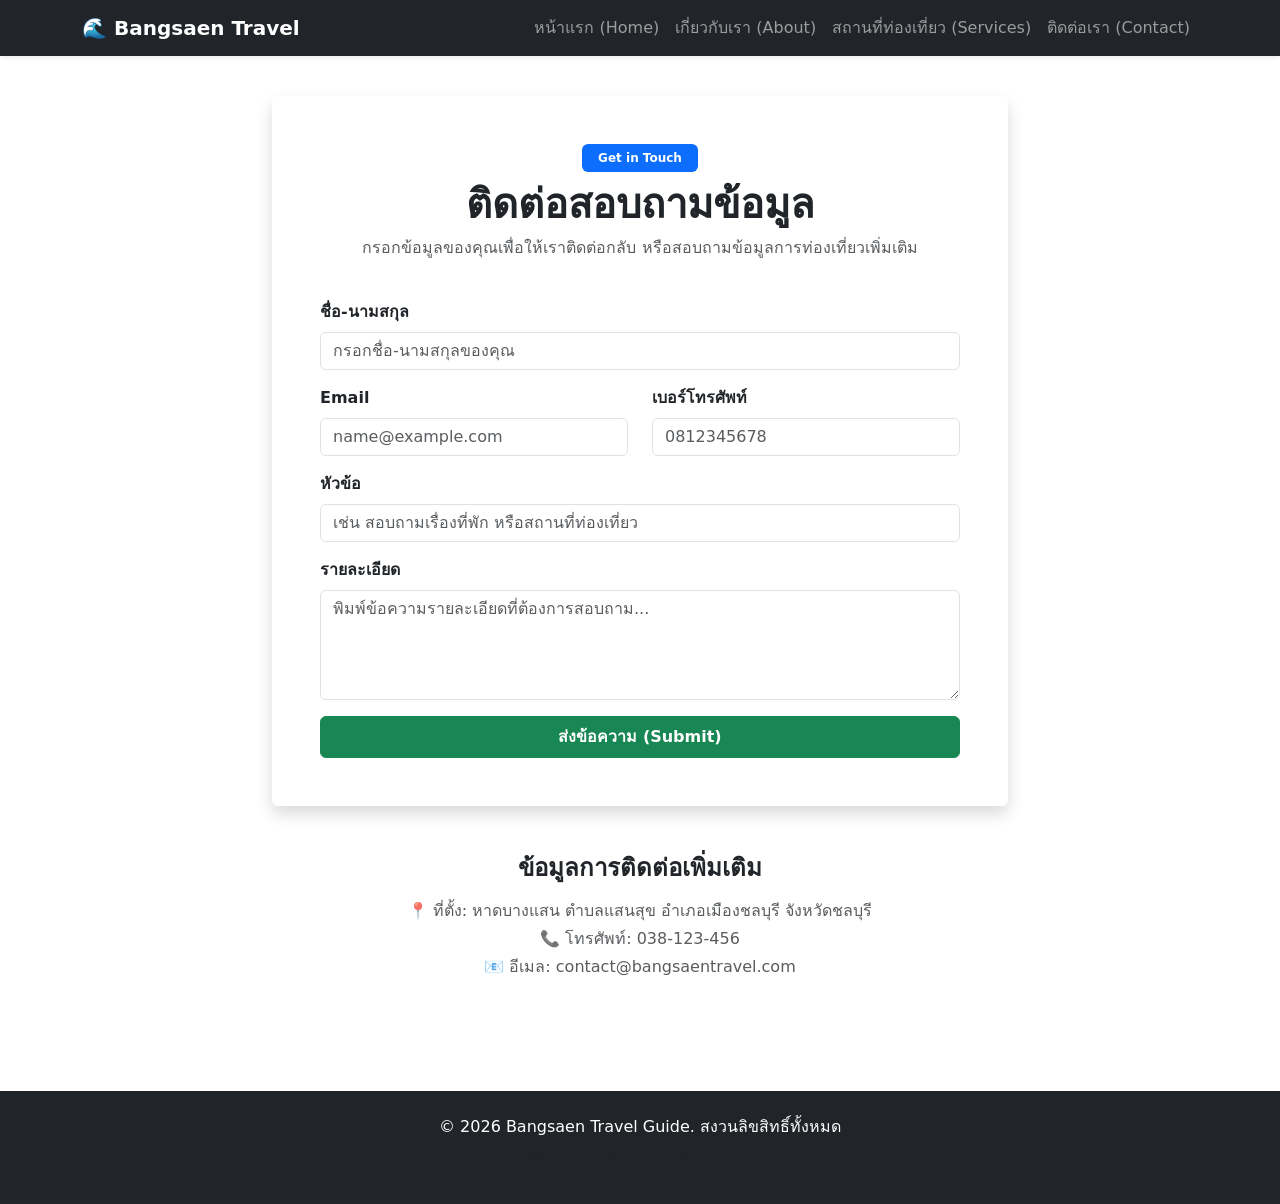
<file: contact.html>
<!DOCTYPE html>
<html lang="th">
<head>
    <meta charset="UTF-8">
    <meta name="viewport" content="width=device-width, initial-scale=1.0">
    <title>ติดต่อเรา - แนะนำสถานที่ท่องเที่ยวบางแสน</title>
    <link href="https://cdn.jsdelivr.net/npm/bootstrap@5.3.0/dist/css/bootstrap.min.css" rel="stylesheet">
    <link rel="stylesheet" href="assets/css/style.css">
</head>
<body>
    <div id="navbar-placeholder"></div>

    <main class="container py-5 mt-5">
        <div class="row justify-content-center">
            <div class="col-lg-8">
                <div class="card shadow border-0 p-4 p-md-5">
                    <div class="text-center mb-4">
                        <span class="badge bg-primary mb-2 px-3 py-2">Get in Touch</span>
                        <h1 class="fw-bold">ติดต่อสอบถามข้อมูล</h1>
                        <p class="text-muted">กรอกข้อมูลของคุณเพื่อให้เราติดต่อกลับ หรือสอบถามข้อมูลการท่องเที่ยวเพิ่มเติม</p>
                    </div>

                    <!-- ฟอร์มติดต่อตามข้อกำหนด -->
                    <form id="contactForm">
                        <div class="mb-3">
                            <label for="name" class="form-label fw-bold">ชื่อ-นามสกุล</label>
                            <input type="text" class="form-control" id="name" placeholder="กรอกชื่อ-นามสกุลของคุณ" required>
                        </div>
                        <div class="row">
                            <div class="col-md-6 mb-3">
                                <label for="email" class="form-label fw-bold">Email</label>
                                <input type="email" class="form-control" id="email" placeholder="name@example.com" required>
                            </div>
                            <div class="col-md-6 mb-3">
                                <label for="phone" class="form-label fw-bold">เบอร์โทรศัพท์</label>
                                <input type="tel" class="form-control" id="phone" placeholder="0812345678" required>
                            </div>
                        </div>
                        <div class="mb-3">
                            <label for="subject" class="form-label fw-bold">หัวข้อ</label>
                            <input type="text" class="form-control" id="subject" placeholder="เช่น สอบถามเรื่องที่พัก หรือสถานที่ท่องเที่ยว" required>
                        </div>
                        <div class="mb-3">
                            <label for="message" class="form-label fw-bold">รายละเอียด</label>
                            <textarea class="form-control" id="message" rows="4" placeholder="พิมพ์ข้อความรายละเอียดที่ต้องการสอบถาม..." required></textarea>
                        </div>
                        <button type="submit" class="btn btn-success w-100 py-2 fw-bold">ส่งข้อความ (Submit)</button>
                    </form>
                </div>

                <!-- ข้อมูลการติดต่อและแผนที่จำลอง -->
                <div class="mt-5 text-center">
                    <h4 class="fw-bold mb-3">ข้อมูลการติดต่อเพิ่มเติม</h4>
                    <p class="text-muted mb-1">📍 ที่ตั้ง: หาดบางแสน ตำบลแสนสุข อำเภอเมืองชลบุรี จังหวัดชลบุรี</p>
                    <p class="text-muted mb-1">📞 โทรศัพท์: 038-123-456</p>
                    <p class="text-muted">📧 อีเมล: contact@bangsaentravel.com</p>
                </div>
            </div>
        </div>
    </main>

    <div id="footer-placeholder"></div>

    <script src="https://cdn.jsdelivr.net/npm/bootstrap@5.3.0/dist/js/bootstrap.bundle.min.js"></script>
    <script src="assets/js/main.js"></script>
</body>
</html>
</file>
<file: assets/css/style.css>
/* ตั้งค่าความสูงภาพ Carousel ให้สวยงาม */
.carousel-img {
    height: 480px;
    object-fit: cover;
}

/* ควบคุมขนาดรูปในการ์ดให้เท่ากันทุกใบ ไม่เบี้ยว */
.card .card-img-top {
    height: 200px;
    object-fit: cover;
}

/* เพิ่มเอฟเฟกต์การ์ดเด้งขึ้นเล็กน้อยเมื่อเอาเมาส์ชี้ */
.card {
    transition: transform 0.3s ease, box-shadow 0.3s ease;
}

.card:hover {
    transform: translateY(-5px);
    box-shadow: 0 10px 20px rgba(0, 0, 0, 0.1) !important;
}
</file>
